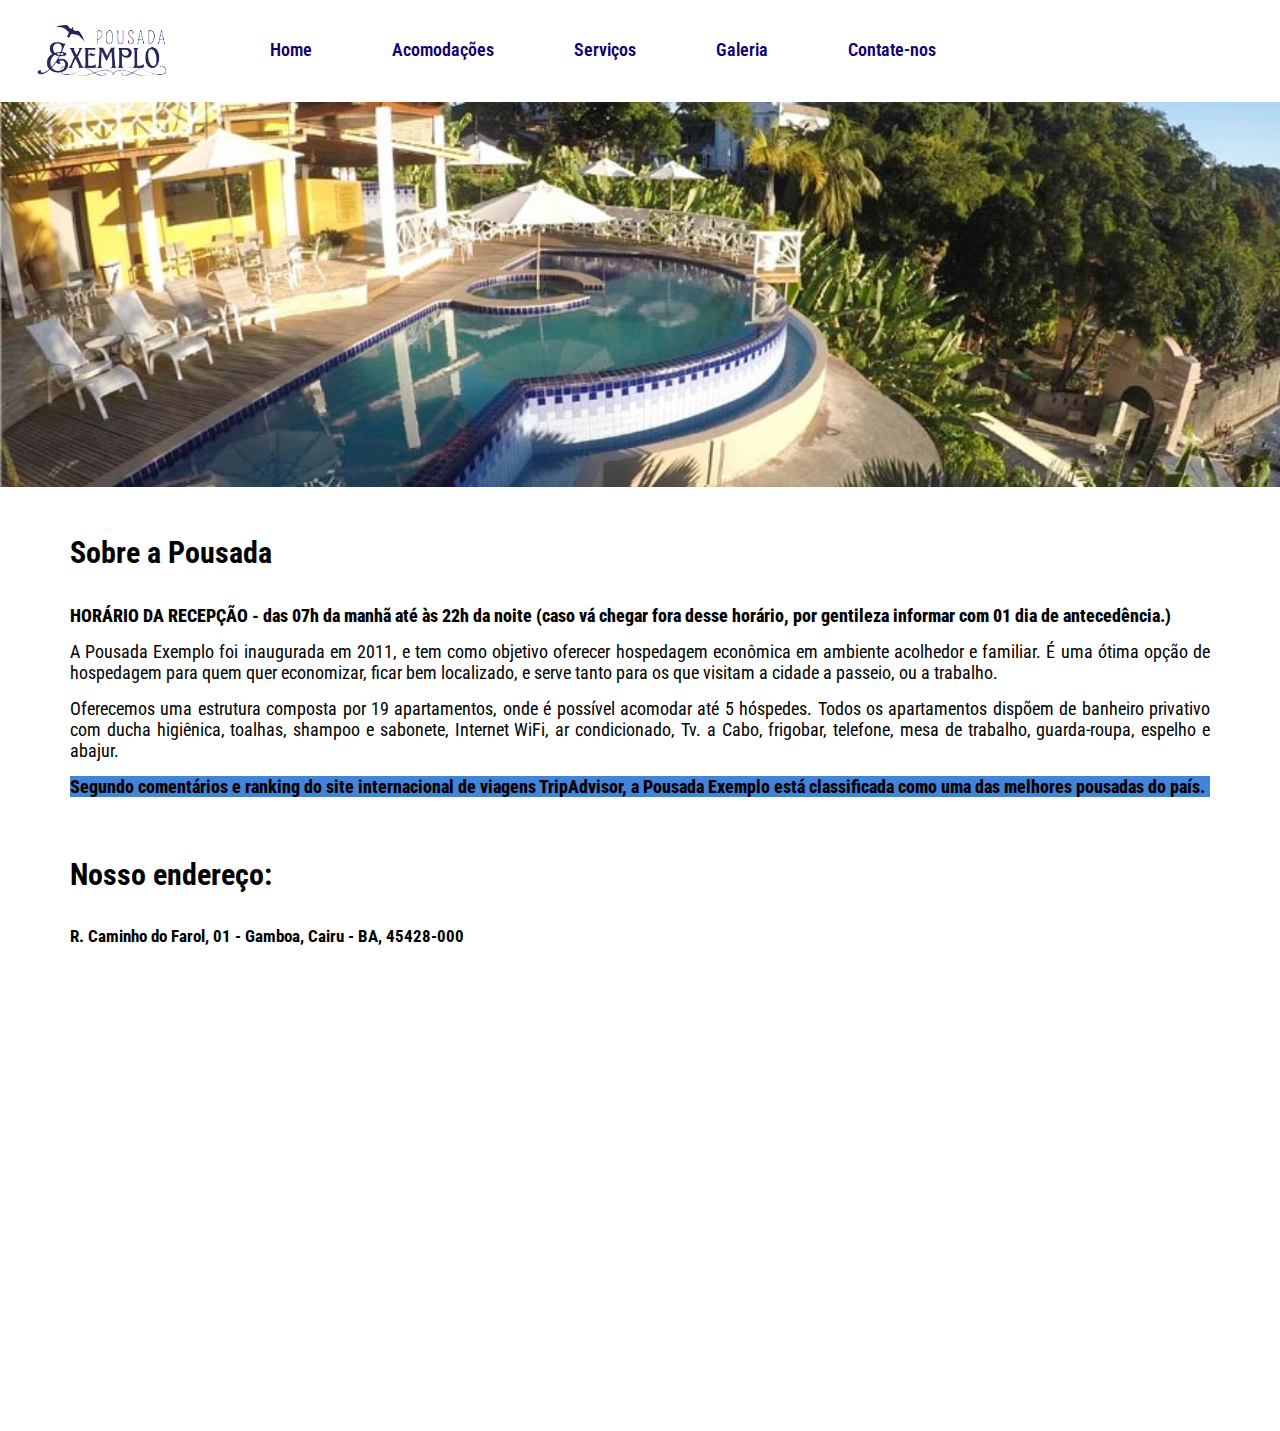
<file: index.html>
<!DOCTYPE html>
<html lang="pt-br">
    <head>
        <meta charset="UTF-8">
        <meta http-equiv="X-UA-Compatible" content="IE=edge">
        <meta name="viewport" content="width=device-width, initial-scale=1.0">
        <title>Pousada Exemplo</title>
        <link rel="stylesheet" href="css/style.css">
    </head>
    <body>
        <header>
            <div class="header">
                <div class="logo">                    
                    <a class="logo_img" href="index.html">                        
                        <img src="img/logo.png">
                    </a>                         
                </div>
                <div class="menu">
                    <nav>                    
                        <ul>
                            <li><a href="index.html">Home</a>
                            <li><a href="pages/acomodacoes.html">Acomodações</a>
                            <li><a href="pages/servicos.html">Serviços</a>
                            <li><a href="pages/galeria.html">Galeria</a>
                            <li><a href="pages/contato.html">Contate-nos</a>
                        </ul>
                    </nav>    
                </div>
            </div>           
        </header>
        <main>
            <section class="banner_background">
                <div class="banner">                                                       
                </div>
            </section>                 
            <section class="section_limit">
                <div class="assunto">
                    <h1>Sobre a Pousada</h1>
                    <p class="aviso">
                        HORÁRIO DA RECEPÇÃO - das 07h da manhã até às 22h da noite
                        (caso vá chegar fora desse horário, por gentileza informar com 01 dia de antecedência.)
                    </p>
                    <p>
                        A Pousada Exemplo foi inaugurada em 2011, e tem como objetivo oferecer hospedagem econômica em ambiente acolhedor e familiar. É uma ótima opção de hospedagem para quem quer economizar, ficar bem localizado, e serve tanto para os que visitam a cidade a passeio, ou a trabalho.
                    </p>
                    <p>
                        Oferecemos uma estrutura composta por 19 apartamentos, onde é possível acomodar até 5 hóspedes. Todos os apartamentos dispõem de banheiro privativo com ducha higiênica, toalhas, shampoo e sabonete, Internet WiFi, ar condicionado, Tv. a Cabo, frigobar, telefone, mesa de trabalho, guarda-roupa, espelho e abajur.
                    </p>
                    <p class="aviso2">
                        Segundo comentários e ranking do site internacional de viagens TripAdvisor, a Pousada Exemplo está classificada como uma das melhores pousadas do país.
                    </p>
                </div>
            </section>
        </main>
        <footer>
            <h1>Nosso endereço:</h1>
            <h5>R. Caminho do Farol, 01 - Gamboa, Cairu - BA, 45428-000</h2>
            <div class="map">
                <iframe src="https://www.google.com/maps/embed?pb=!1m18!1m12!1m3!1d1873719.185363938!2d-40.41834564579138!3d-13.644412969083085!2m3!1f0!2f0!3f0!3m2!1i1024!2i768!4f13.1!3m3!1m2!1s0x73e6b9ca3671d81%3A0x91e1b7f1d0b2f573!2sPousada%20Pass%C3%A1rgada!5e0!3m2!1spt-BR!2sbr!4v1683900785995!5m2!1spt-BR!2sbr" width="600" height="450" style="border:0;" allowfullscreen="" loading="lazy" referrerpolicy="no-referrer-when-downgrade"></iframe>
            </div>
        </footer>
    </body>
</html>
</file>
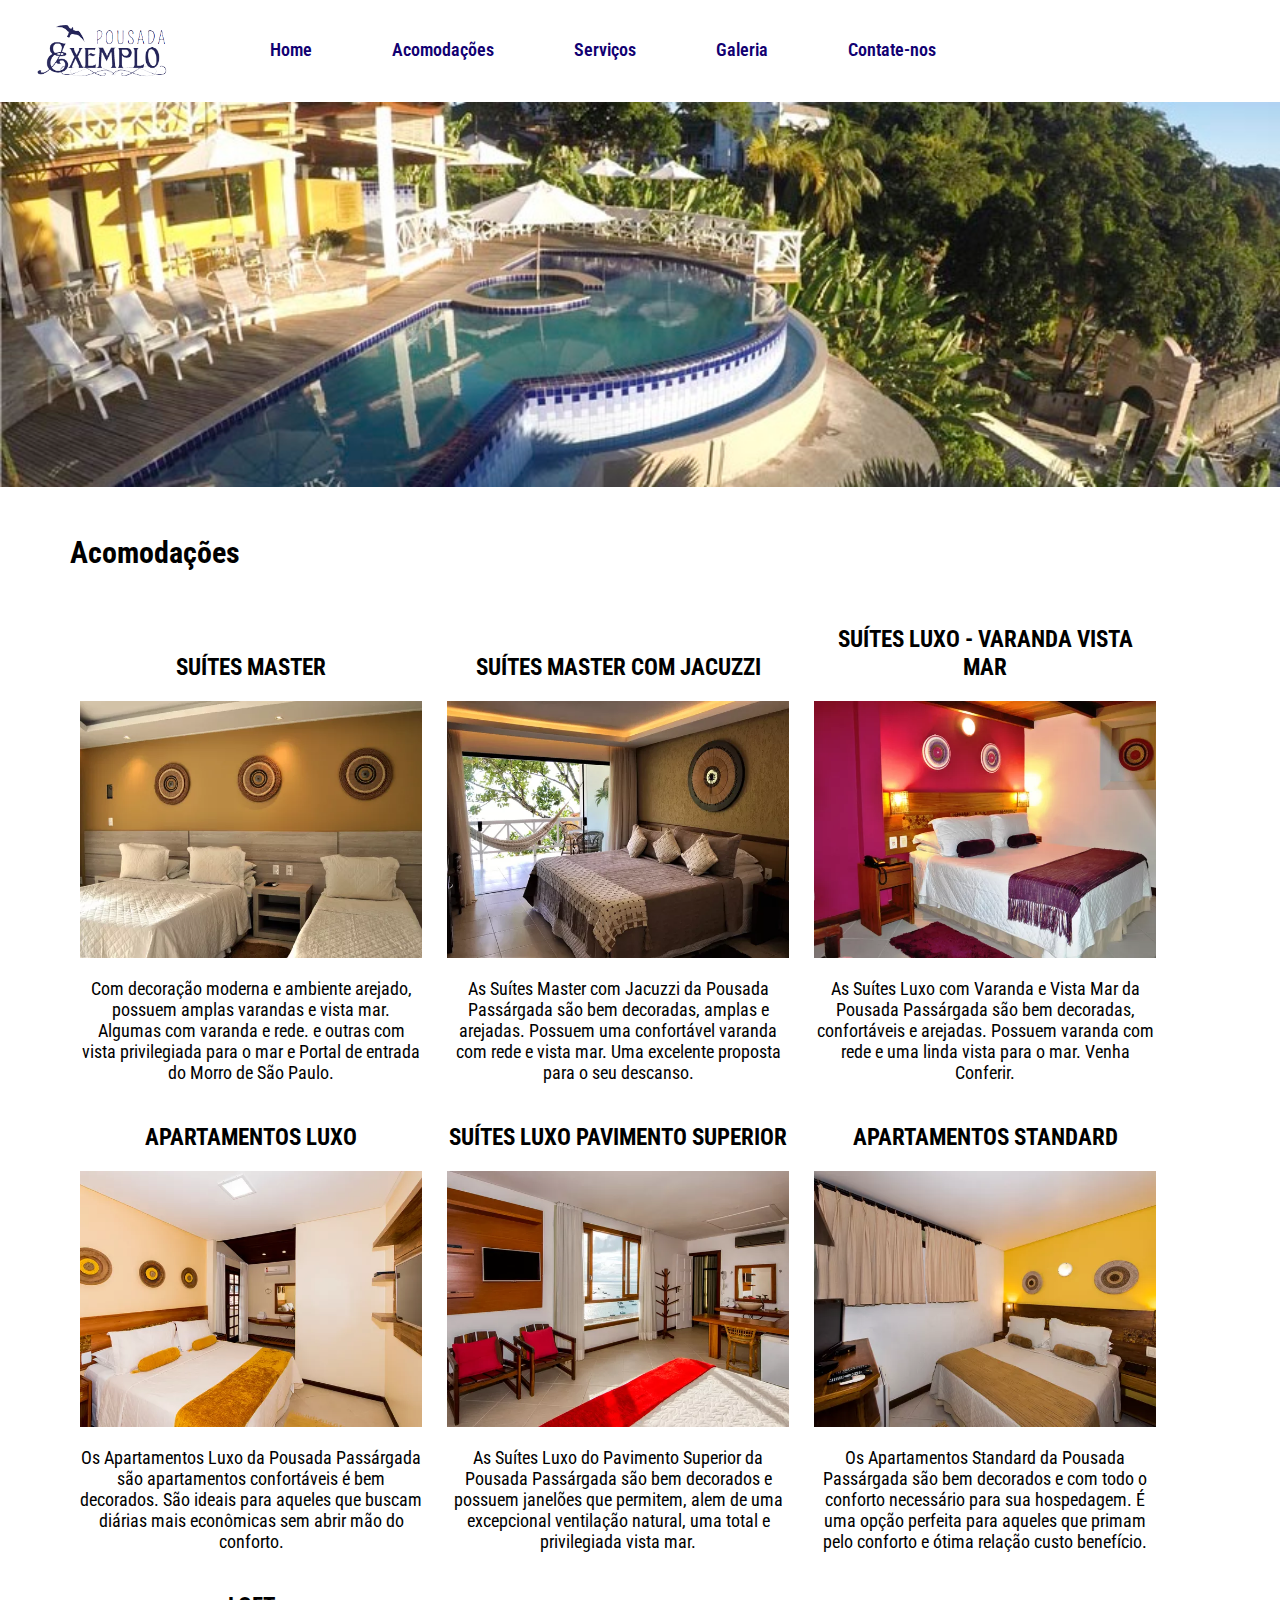
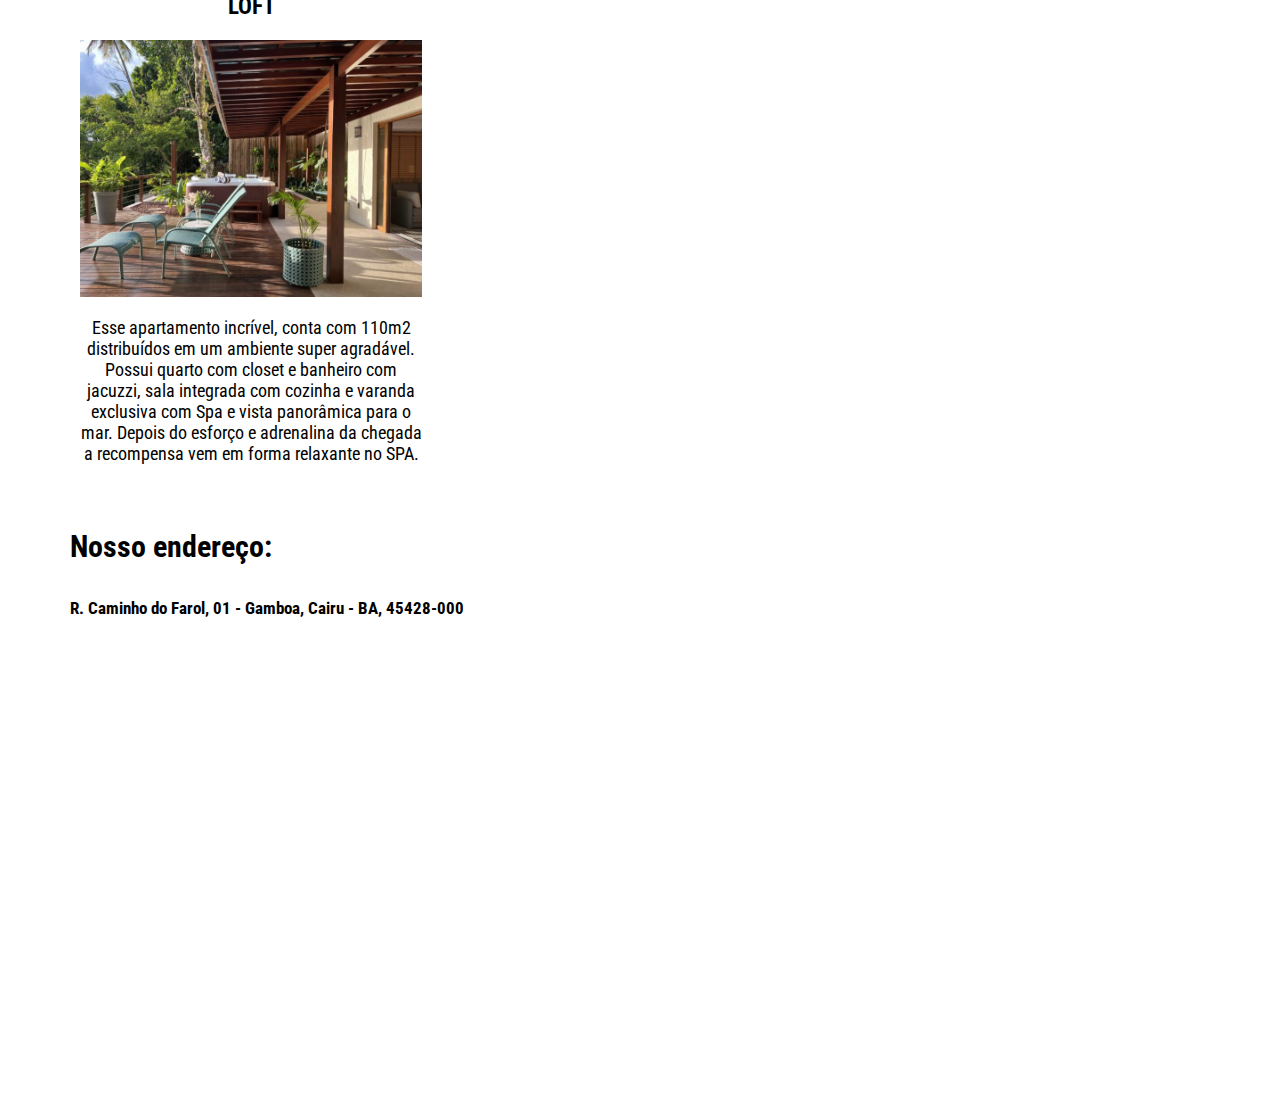
<file: pages/acomodacoes.html>
<!DOCTYPE html>
<html lang="pt-br">
    <head>
        <meta charset="UTF-8">
        <meta http-equiv="X-UA-Compatible" content="IE=edge">
        <meta name="viewport" content="width=device-width, initial-scale=1.0">
        <title>Pousada Exemplo - Acomodações</title>
        <link rel="stylesheet" href="../css/style.css">
    </head>
    <body>
        <header>
            <div class="header">
                <div class="logo">                    
                    <a class="logo_img" href="../index.html">                        
                        <img src="../img/logo.png">
                    </a>                         
                </div>
                <div class="menu">
                    <nav>                    
                        <ul>
                            <li><a href="../index.html">Home</a>
                            <li><a href="acomodacoes.html">Acomodações</a>
                            <li><a href="servicos.html">Serviços</a>
                            <li><a href="galeria.html">Galeria</a>
                            <li><a href="contato.html">Contate-nos</a>
                        </ul>
                    </nav>    
                </div>
            </div>           
        </header>
        <main>
            <section class="banner_background">
                <div class="banner">                                                       
                </div>
            </section>                 
            <section class="section_limit">
                <div class="assunto">
                    <h1>Acomodações</h1>
                    <div class="item">
                    <h3>SUÍTES MASTER</h3>
                    <img src="../img/suite-master.jpeg" alt="suite master">
                    <p>Com decoração moderna e ambiente arejado, possuem amplas varandas e vista mar. Algumas com varanda e rede. e outras com vista privilegiada para o mar e Portal de entrada do Morro de São Paulo.</p></div>
                    <div class="item">
                    <h3>SUÍTES MASTER COM JACUZZI</h3>
                    <img src="../img/suite-jacuzzi.jpeg" alt="suite master com jacuzzi">
                    <p>As Suítes Master com Jacuzzi da Pousada Passárgada são bem decoradas, amplas e arejadas. Possuem uma confortável varanda com rede e vista mar. Uma excelente proposta para o seu descanso.</p></div>
                    <div class="item">
                    <h3>SUÍTES LUXO - VARANDA VISTA MAR</h3>
                    <img src="../img/suite-varanda.jpeg" alt="suite com varanda">
                    <p>As Suítes Luxo com Varanda e Vista Mar da Pousada Passárgada são bem decoradas, confortáveis e arejadas. Possuem varanda com rede e uma linda vista para o mar. Venha Conferir.</p></div>
                    <div class="item">
                    <h3>APARTAMENTOS LUXO</h3>
                    <img src="../img/ap-luxo.jpeg" alt="apartamentos de luxo">
                    <p>Os Apartamentos Luxo da Pousada Passárgada são apartamentos confortáveis é bem decorados. São ideais para aqueles que buscam diárias mais econômicas sem abrir mão do conforto.</p></div>
                    <div class="item">
                    <h3>SUÍTES LUXO PAVIMENTO SUPERIOR</h3>
                    <img src="../img/suites-pavimento.jpeg" alt="suites pavimento superior">
                    <p>As Suítes Luxo do Pavimento Superior da Pousada Passárgada são bem decorados e possuem janelões que permitem, alem de uma excepcional ventilação natural, uma total e privilegiada vista mar.</p></div>
                    <div class="item">
                    <h3>APARTAMENTOS STANDARD</h3>
                    <img src="../img/ap-standard.jpeg" alt="apartamento standart">
                    <p>Os Apartamentos Standard da Pousada Passárgada são bem decorados e com todo o conforto necessário para sua hospedagem. É uma opção perfeita para aqueles que primam pelo conforto e ótima relação custo benefício.</p></div>
                    <div class="item">
                    <h3>LOFT</h3>
                    <img src="../img/loft.jpeg" alt="loft">
                    <p>Esse apartamento incrível, conta com 110m2 distribuídos em um ambiente super agradável.
                        Possui quarto com closet e banheiro com jacuzzi, sala integrada com cozinha e varanda exclusiva com Spa e vista panorâmica para o mar.
                        Depois do esforço e adrenalina da chegada a recompensa vem em forma relaxante no SPA.
                    </p></div>
                </div>
            </div>
            </section>
        </main>
        <footer>
            <h1>Nosso endereço:</h1>
            <h5>R. Caminho do Farol, 01 - Gamboa, Cairu - BA, 45428-000</h2>
            <div class="map">
                <iframe src="https://www.google.com/maps/embed?pb=!1m18!1m12!1m3!1d1873719.185363938!2d-40.41834564579138!3d-13.644412969083085!2m3!1f0!2f0!3f0!3m2!1i1024!2i768!4f13.1!3m3!1m2!1s0x73e6b9ca3671d81%3A0x91e1b7f1d0b2f573!2sPousada%20Pass%C3%A1rgada!5e0!3m2!1spt-BR!2sbr!4v1683900785995!5m2!1spt-BR!2sbr" width="600" height="450" style="border:0;" allowfullscreen="" loading="lazy" referrerpolicy="no-referrer-when-downgrade"></iframe>
            </div>
        </footer>
    </body>
</html>
</file>
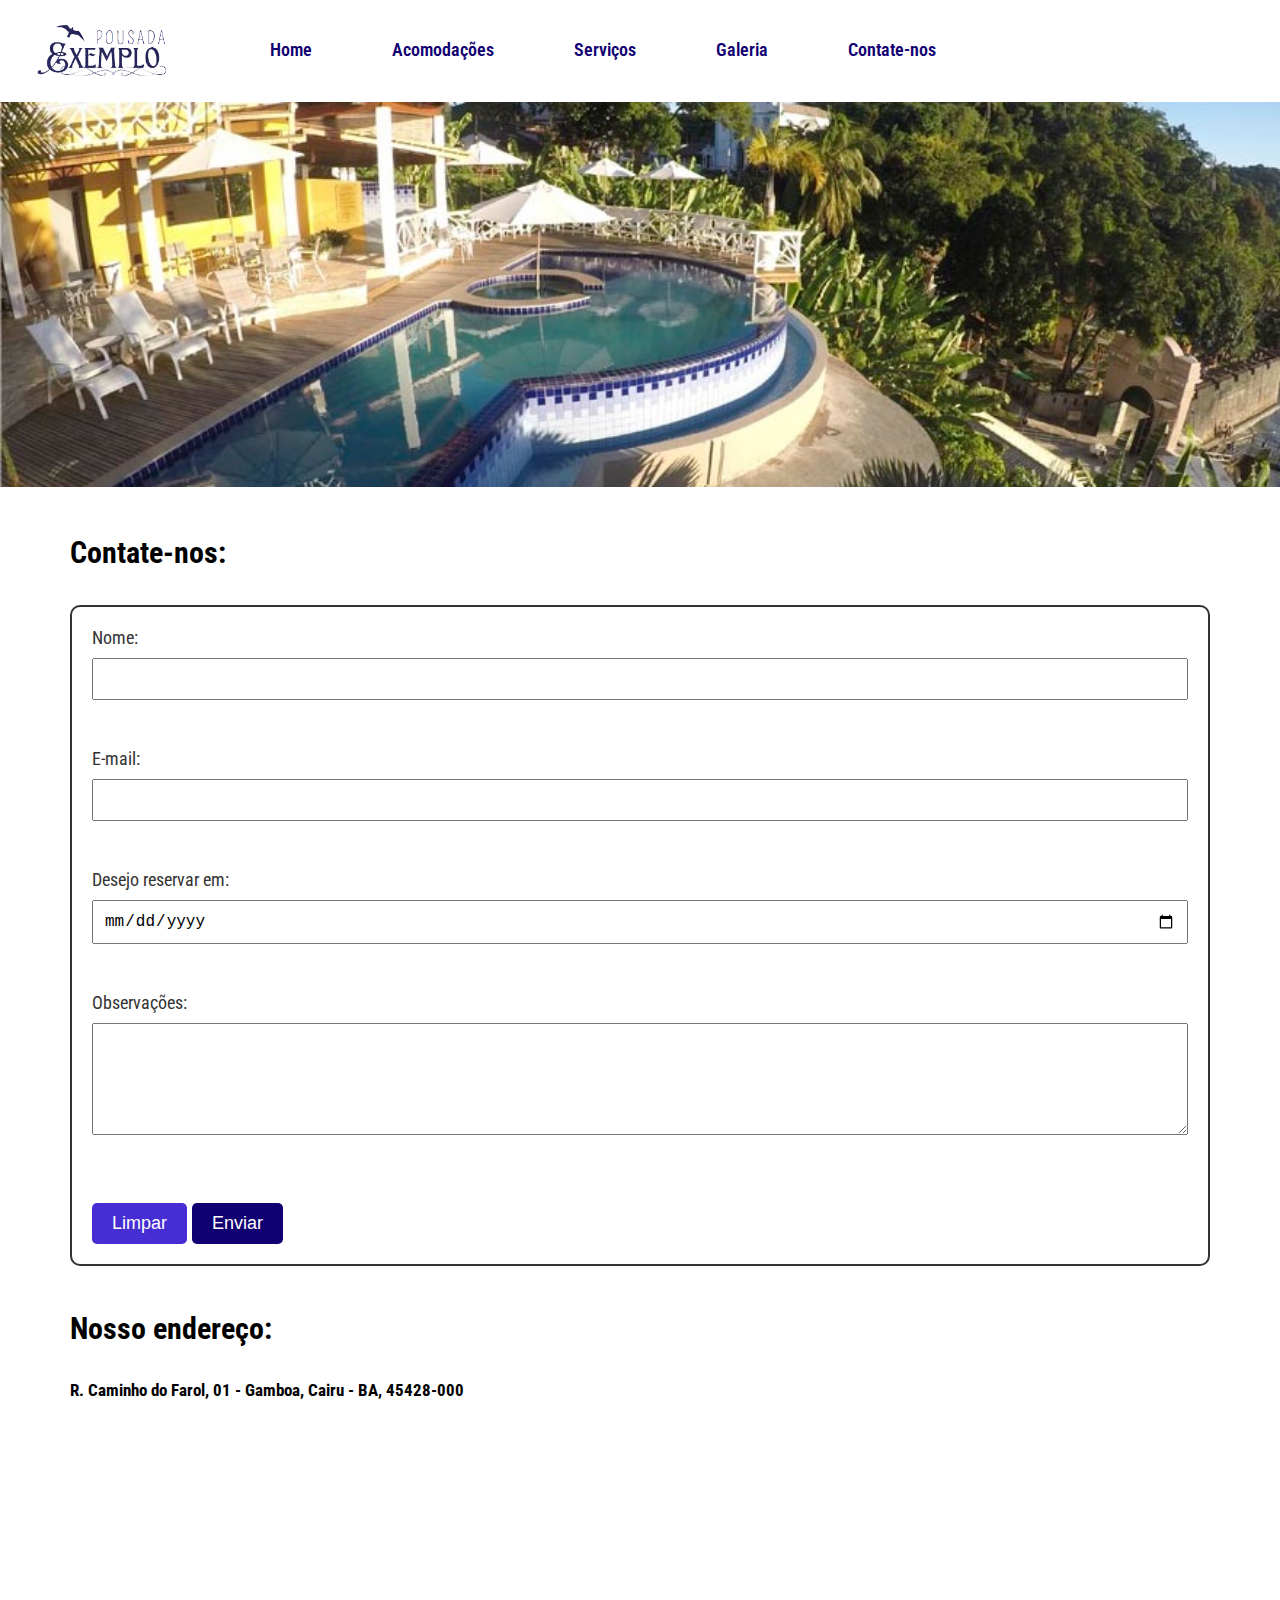
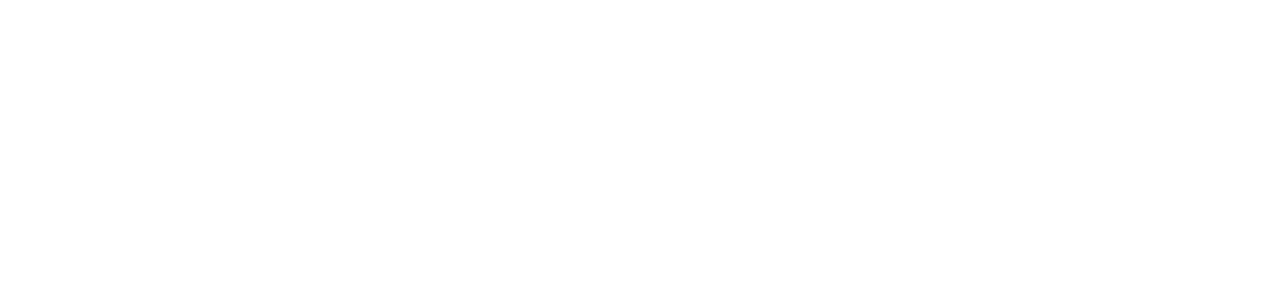
<file: pages/contato.html>
<!DOCTYPE html>
<html lang="pt-br">
    <head>
        <meta charset="UTF-8">
        <meta http-equiv="X-UA-Compatible" content="IE=edge">
        <meta name="viewport" content="width=device-width, initial-scale=1.0">
        <title>Pousada Exemplo - Contate-nos</title>
        <link rel="stylesheet" href="../css/style.css">
    </head>
    <body>
        <header>
            <div class="header">
                <div class="logo">                    
                    <a class="logo_img" href="../index.html">                        
                        <img src="../img/logo.png">
                    </a>                         
                </div>
                <div class="menu">
                    <nav>                    
                        <ul>
                            <li><a href="../index.html">Home</a>
                            <li><a href="acomodacoes.html">Acomodações</a>
                            <li><a href="servicos.html">Serviços</a>
                            <li><a href="galeria.html">Galeria</a>
                            <li><a href="contato.html">Contate-nos</a>
                        </ul>
                    </nav>    
                </div>
            </div>           
        </header>
        <main>
            <section class="banner_background">
                <div class="banner">                                                       
                </div>
            </section>                 
            <section class="section_limit">
                <div class="assunto">
                    <h1>Contate-nos:</h1>
                    <form action="#" method="post">
                        <label for="nome">Nome:</label>
                        <input type="text" id="nome" name="nome" required><br><br>
                        
                        <label for="email">E-mail:</label>
                        <input type="email" id="email" name="email" required><br><br>
                        
                        <label for="data">Desejo reservar em:</label>
                        <input type="date" id="data" name="data" required><br><br>

                        <label for="obs">Observações:</label>
                        <textarea id="obs" name="observacao" rows="5" cols="30" required></textarea><br><br>
                        
                        <input class="limpar" type="reset" value="Limpar">
                        <input class="enviar" type="submit" value="Enviar">
                      </form>
                </div>
            </section>
        </main>
        <footer>
            <h1>Nosso endereço:</h1>
            <h5>R. Caminho do Farol, 01 - Gamboa, Cairu - BA, 45428-000</h2>
            <div class="map">
                <iframe src="https://www.google.com/maps/embed?pb=!1m18!1m12!1m3!1d1873719.185363938!2d-40.41834564579138!3d-13.644412969083085!2m3!1f0!2f0!3f0!3m2!1i1024!2i768!4f13.1!3m3!1m2!1s0x73e6b9ca3671d81%3A0x91e1b7f1d0b2f573!2sPousada%20Pass%C3%A1rgada!5e0!3m2!1spt-BR!2sbr!4v1683900785995!5m2!1spt-BR!2sbr" width="600" height="450" style="border:0;" allowfullscreen="" loading="lazy" referrerpolicy="no-referrer-when-downgrade"> 
            </div>
        </footer>
    </body>
</html>
</file>
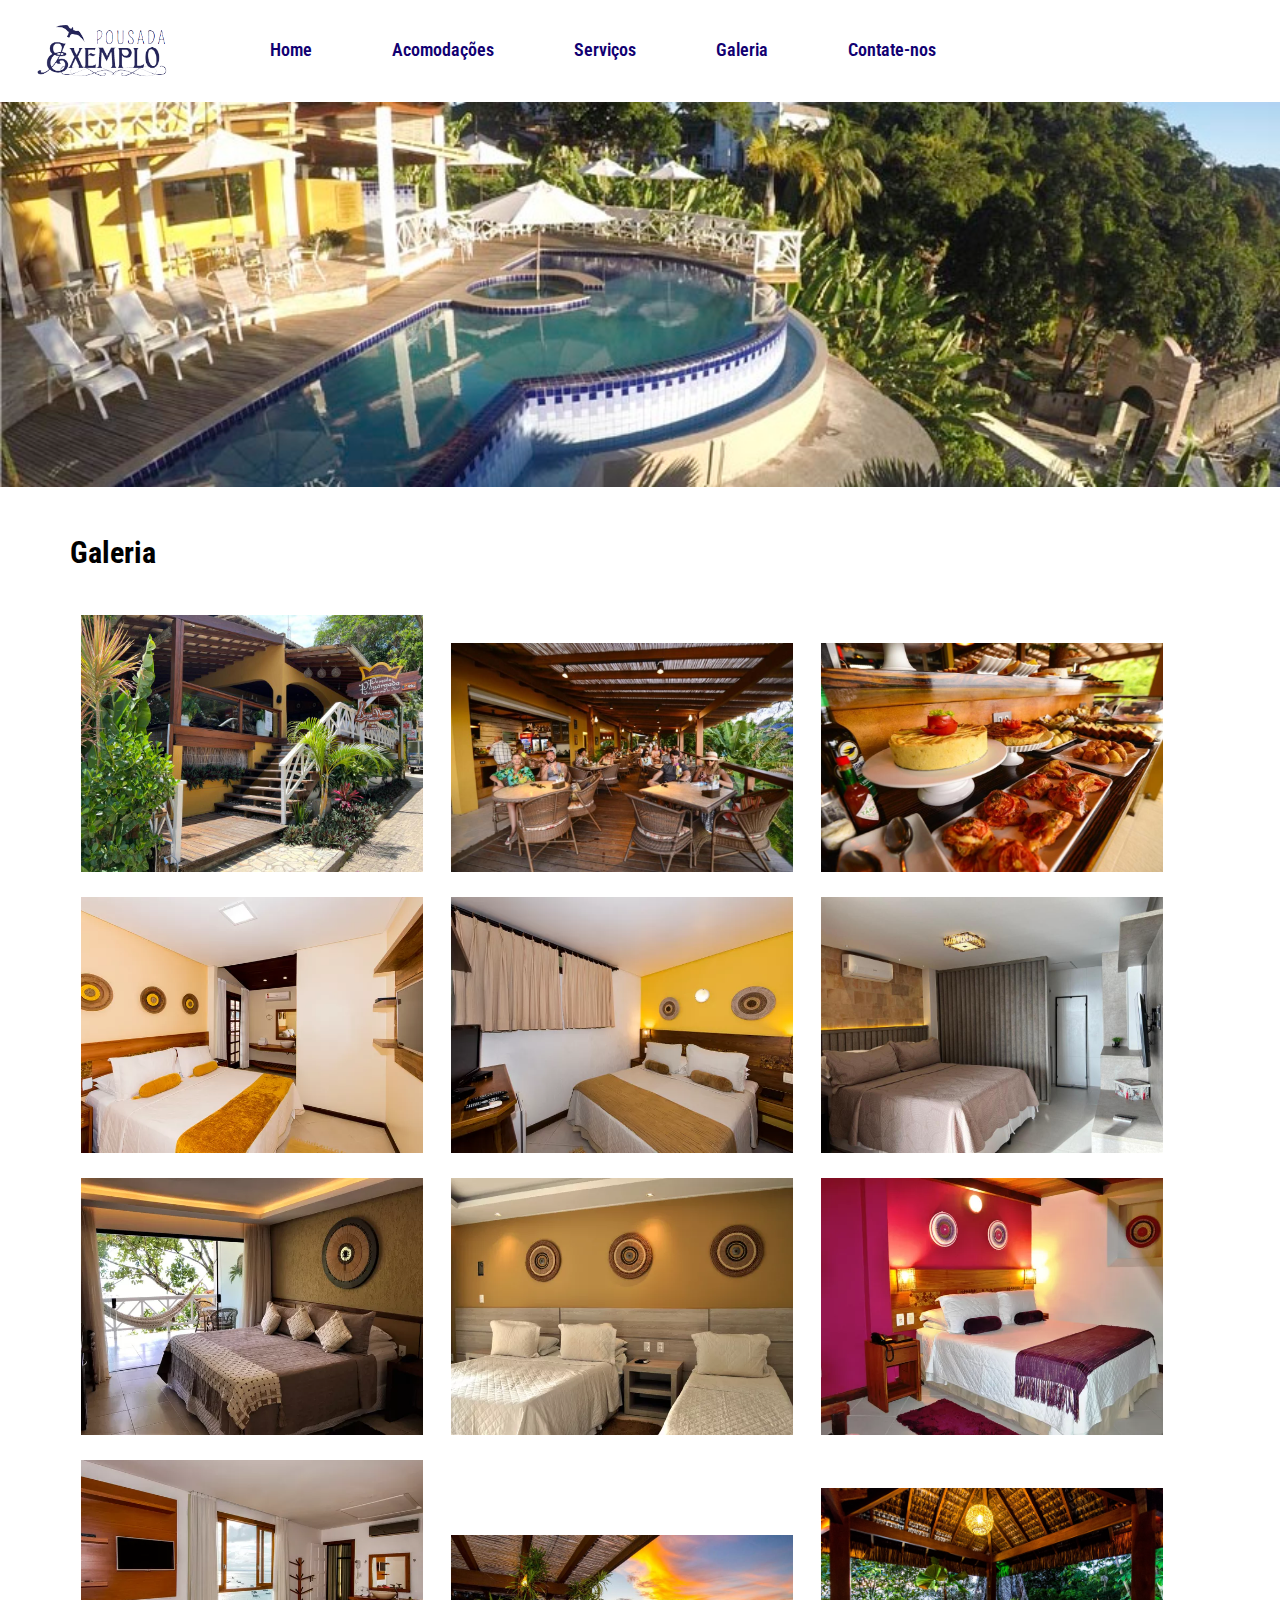
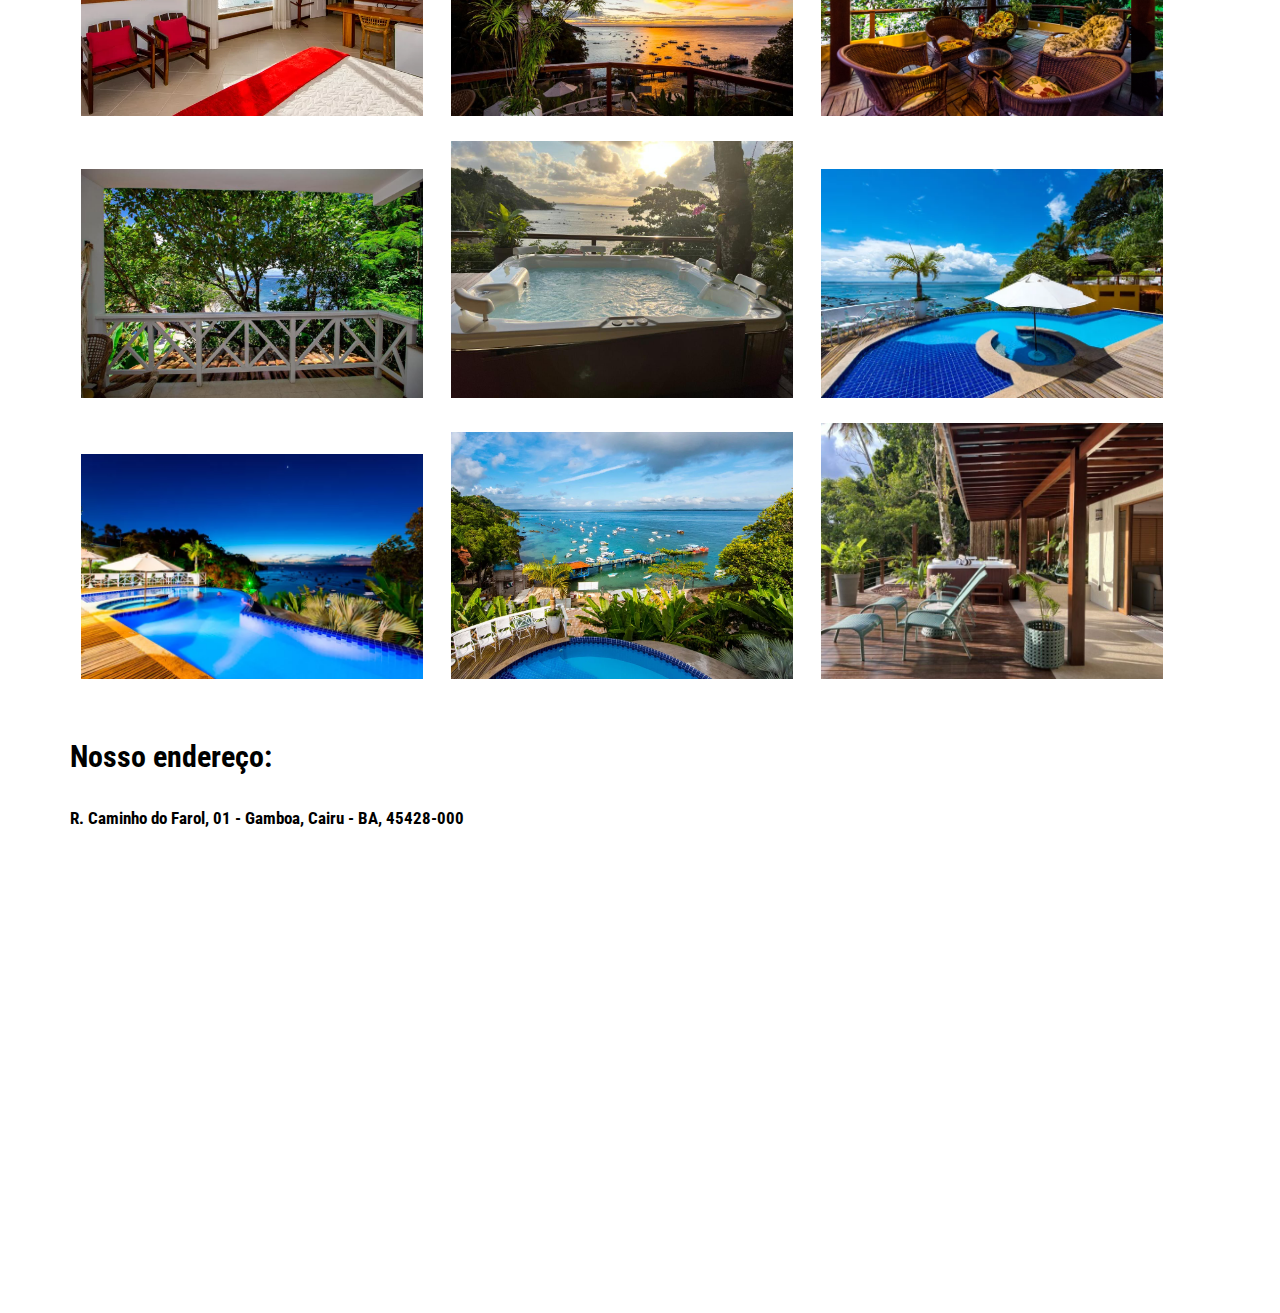
<file: pages/galeria.html>
<!DOCTYPE html>
<html lang="pt-br">
    <head>
        <meta charset="UTF-8">
        <meta http-equiv="X-UA-Compatible" content="IE=edge">
        <meta name="viewport" content="width=device-width, initial-scale=1.0">
        <title>Pousada Exemplo - Galeria</title>
        <link rel="stylesheet" href="../css/style.css">
    </head>
    <body>
        <header>
            <div class="header">
                <div class="logo">                    
                    <a class="logo_img" href="../index.html">                        
                        <img src="../img/logo.png">
                    </a>                         
                </div>
                <div class="menu">
                    <nav>                    
                        <ul>
                            <li><a href="../index.html">Home</a>
                            <li><a href="acomodacoes.html">Acomodações</a>
                            <li><a href="servicos.html">Serviços</a>
                            <li><a href="galeria.html">Galeria</a>
                            <li><a href="contato.html">Contate-nos</a>
                        </ul>
                    </nav>    
                </div>
            </div>           
        </header>
        <main>
            <section class="banner_background">
                <div class="banner">                                                       
                </div>
            </section>                 
            <section class="section_limit">
                <div class="assunto">
                    <h1>Galeria</h1>
                    <div class="item1">
                    <img src="../img/entrada.jpg" alt=""></div>
                    <div class="item1">
                    <img src="../img/almoco.jpg" alt=""></div>
                    <div class="item1">
                    <img src="../img/comidas.jpg" alt=""></div>
                    <div class="item1">
                    <img src="../img/ap-luxo.jpeg" alt=""></div>
                    <div class="item1">
                    <img src="../img/ap-standard.jpeg" alt=""></div>
                    <div class="item1">
                    <img src="../img/quarto.jpg" alt=""></div>
                    <div class="item1">
                    <img src="../img/suite-jacuzzi.jpeg" alt=""></div>
                    <div class="item1">
                    <img src="../img/suite-master.jpeg" alt=""></div>
                    <div class="item1">
                    <img src="../img/suite-varanda.jpeg" alt=""></div>
                    <div class="item1">
                    <img src="../img/suites-pavimento.jpeg" alt=""></div>
                    <div class="item1">
                    <img src="../img/vista.jpg" alt=""></div>
                    <div class="item1">
                    <img src="..//img/terraco.jpeg" alt=""></div>
                    <div class="item1">
                    <img src="../img/varanda.jpg" alt=""></div>
                    <div class="item1">
                    <img src="../img/hidro.jpg" alt=""></div>
                    <div class="item1">
                    <img src="../img/piscina01.jpeg" alt=""></div>
                    <div class="item1">
                    <img src="../img/piscina02.jpeg" alt=""></div>
                    <div class="item1">
                    <img src="../img/piscina03.jpeg" alt=""></div>
                    <div class="item1">
                    <img src="../img/loft.jpeg" alt=""></div>
                    </div>
                </div>
            </section>
        </main>
        <footer>
            <h1>Nosso endereço:</h1>
            <h5>R. Caminho do Farol, 01 - Gamboa, Cairu - BA, 45428-000</h2>
            <div class="map">
                <iframe src="https://www.google.com/maps/embed?pb=!1m18!1m12!1m3!1d1873719.185363938!2d-40.41834564579138!3d-13.644412969083085!2m3!1f0!2f0!3f0!3m2!1i1024!2i768!4f13.1!3m3!1m2!1s0x73e6b9ca3671d81%3A0x91e1b7f1d0b2f573!2sPousada%20Pass%C3%A1rgada!5e0!3m2!1spt-BR!2sbr!4v1683900785995!5m2!1spt-BR!2sbr" width="600" height="450" style="border:0;" allowfullscreen="" loading="lazy" referrerpolicy="no-referrer-when-downgrade"></iframe>
            </div>
        </footer>
    </body>
</html>
</file>
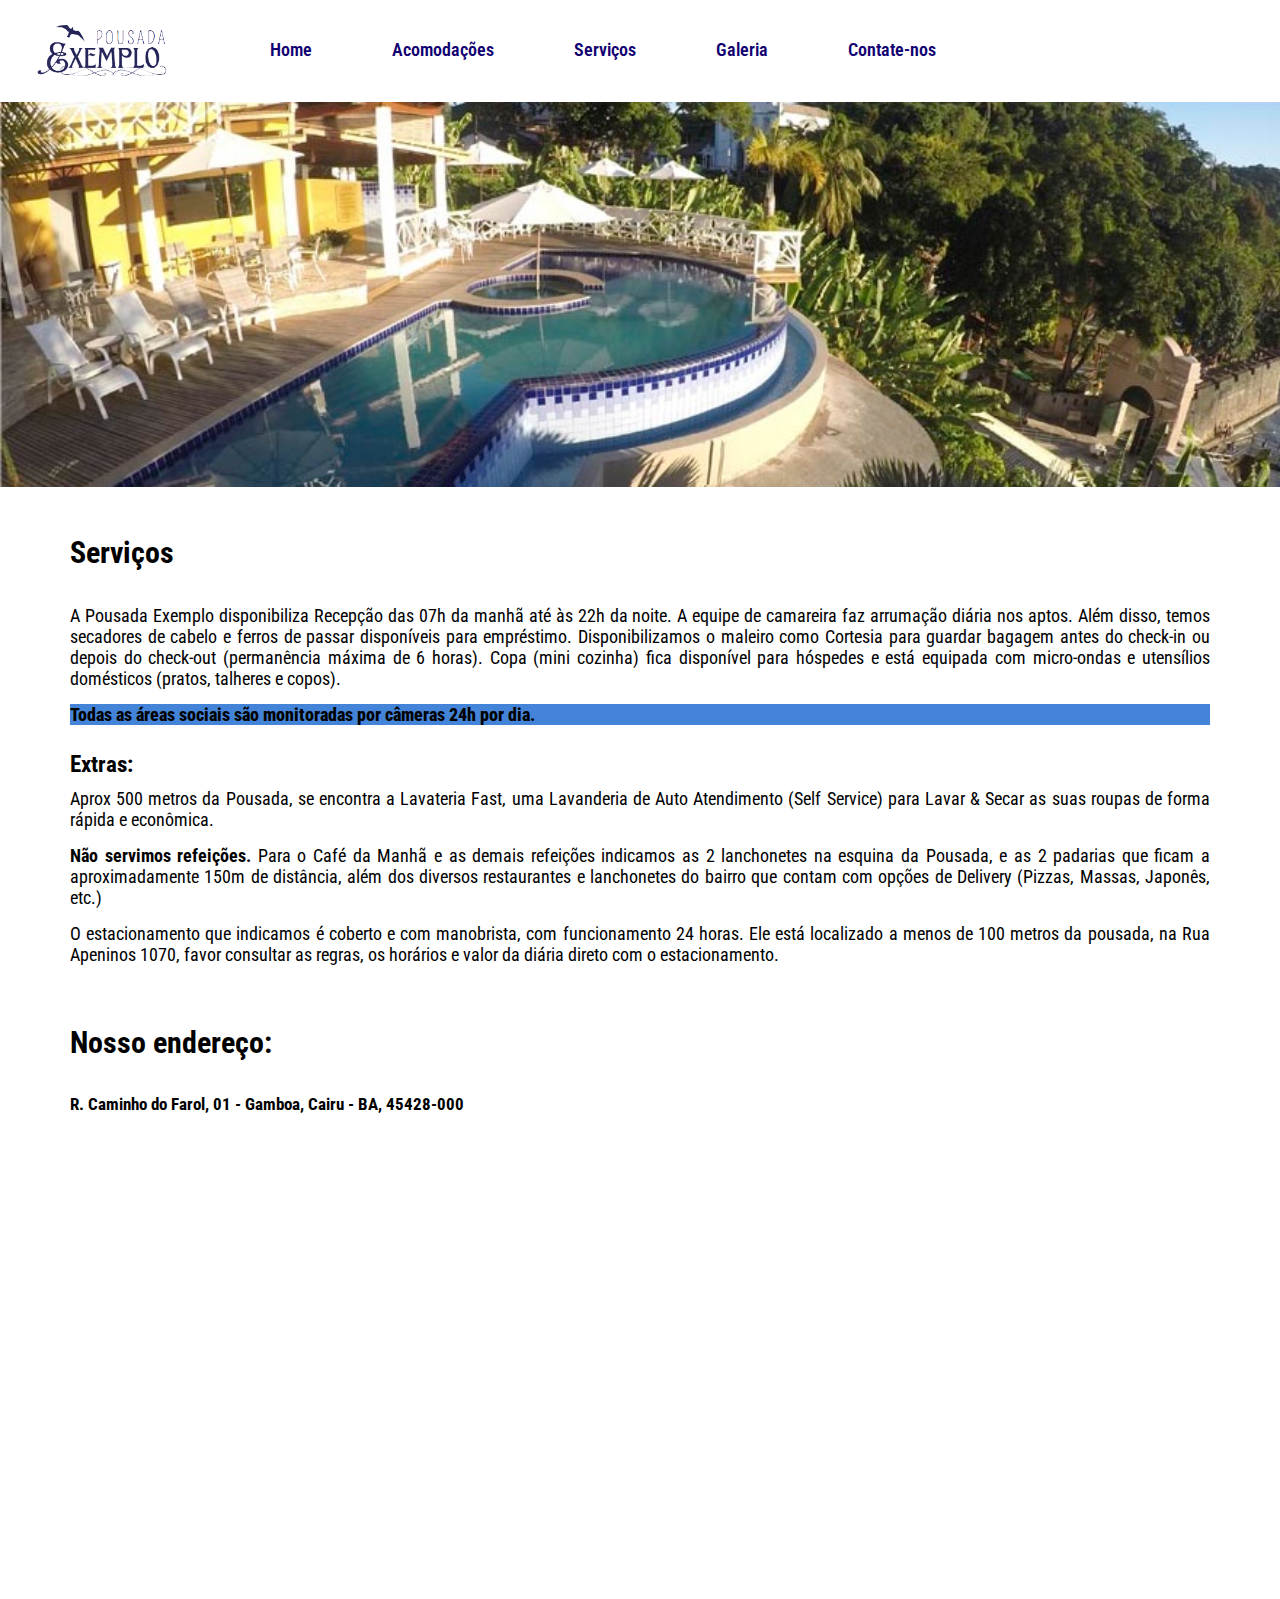
<file: pages/servicos.html>
<!DOCTYPE html>
<html lang="pt-br">
    <head>
        <meta charset="UTF-8">
        <meta http-equiv="X-UA-Compatible" content="IE=edge">
        <meta name="viewport" content="width=device-width, initial-scale=1.0">
        <title>Pousada Exemplo - Serviços</title>
        <link rel="stylesheet" href="../css/style.css">
    </head>
    <body>
        <header>
            <div class="header">
                <div class="logo">                    
                    <a class="logo_img" href="../index.html">                        
                        <img src="../img/logo.png">
                    </a>                         
                </div>
                <div class="menu">
                    <nav>                    
                        <ul>
                            <li><a href="../index.html">Home</a>
                            <li><a href="acomodacoes.html">Acomodações</a>
                            <li><a href="servicos.html">Serviços</a>
                            <li><a href="galeria.html">Galeria</a>
                            <li><a href="contato.html">Contate-nos</a>
                        </ul>
                    </nav>    
                </div>
            </div>           
        </header>
        <main>
            <section class="banner_background">
                <div class="banner">                                                       
                </div>
            </section>                 
            <section class="section_limit">
                <div class="assunto">
                    <h1>Serviços</h1>
                    <p>
                        A Pousada Exemplo disponibiliza Recepção das 07h da manhã até às 22h da noite. A equipe de camareira faz arrumação diária nos aptos. Além disso, temos secadores de cabelo e ferros de passar disponíveis para empréstimo. Disponibilizamos o maleiro como Cortesia para guardar bagagem antes do check-in ou depois do check-out (permanência máxima de 6 horas). Copa (mini cozinha) fica disponível para hóspedes e está equipada com micro-ondas e utensílios domésticos (pratos, talheres e copos).
                    </p>
                    <p class="aviso2">
                        Todas as áreas sociais são monitoradas por câmeras 24h por dia.
                    </p>
                    <h3>Extras:</h3>
                    <p>
                        Aprox 500 metros da Pousada, se encontra a Lavateria Fast, uma Lavanderia de Auto Atendimento (Self Service) para Lavar & Secar as suas roupas de forma rápida e econômica.
                    </p>
                    <p>
                        <b>Não servimos refeições.</b> Para o Café da Manhã e as demais refeições indicamos as 2 lanchonetes na esquina da Pousada, e as 2 padarias que ficam a aproximadamente 150m de distância, além dos diversos restaurantes e lanchonetes do bairro que contam com opções de Delivery (Pizzas, Massas, Japonês, etc.)
                    </p>
                    <p>
                        <p>
                            O estacionamento que indicamos é coberto e com manobrista, com funcionamento 24 horas. Ele está localizado a menos de 100 metros da pousada, na Rua Apeninos 1070, favor consultar as regras, os horários e valor da diária direto com o estacionamento.
                        </p>
                    </p>
                </div>
            </section>
        </main>
        <footer>
            <h1>Nosso endereço:</h1>
            <h5>R. Caminho do Farol, 01 - Gamboa, Cairu - BA, 45428-000</h2>
            <div class="map">
                <iframe src="https://www.google.com/maps/embed?pb=!1m18!1m12!1m3!1d1873719.185363938!2d-40.41834564579138!3d-13.644412969083085!2m3!1f0!2f0!3f0!3m2!1i1024!2i768!4f13.1!3m3!1m2!1s0x73e6b9ca3671d81%3A0x91e1b7f1d0b2f573!2sPousada%20Pass%C3%A1rgada!5e0!3m2!1spt-BR!2sbr!4v1683900785995!5m2!1spt-BR!2sbr" width="600" height="450" style="border:0;" allowfullscreen="" loading="lazy" referrerpolicy="no-referrer-when-downgrade"></iframe>
            </div>
        </footer>
    </body>
</html>
</file>
<file: css/style.css>
@import url('https://fonts.googleapis.com/css2?family=Roboto+Condensed&display=swap');
* {
    margin: 0px;
    padding: 0px;
    box-sizing: border-box;
}
body {
    font-family: 'Roboto Condensed', sans-serif;
    font-weight: 400;
    font-size: 20px;
}
header {
    background-color: rgb(255, 255, 255);   
    width: 100%; 
}
.header {
    max-width: 100%;
    height: 100px;
    margin:auto;
    display:flex;
    align-items: center;
    border-bottom: 2px solid rgb(255, 255, 255);    
}
.logo {
    display: flex;
    justify-content: center;
    padding-left: 10px;    
    margin-right: 15px;
}
.logo_img {
    display: flex;
    align-items: center;
}
.logo img {    
        height:90px;
}
nav {
    display: flex;
    align-items: center;
    height: 45px;
}
.menu {
    align-content: center;
    display: flex;
}
.menu ul {
    display: flex;
}
.menu ul li {
    list-style: none;    
}
.menu li a {
    margin-left: 50px;
    color: rgb(17, 0, 114);
    font-weight: 600;
    font-size: 18px;
    text-decoration: none;
    padding: 0px 20px 0px 10px;    
}
.menu li a:hover {
    color: rgb(122, 122, 122);
    opacity: 1;
}
main { 
    background-color: rgb(255, 255, 255);
}
.section_limit {
    max-width: 1140px;
    margin: 35px auto;
}
.banner_background {
    background-image:url("../img/imginicio.jpg");
    background-repeat: no-repeat;
    background-size: 100%;
    background-position: center; 
}
.banner {
    display: flex;
    max-width: 100%;
    height: 390px;
    margin: auto;
    object-fit: cover;
}
h1 {
    font-size: 30px;
}
p {
    font-size: 18px;
    text-align: justify;
    margin-bottom: 15px;
}
.aviso, .aviso2{
    font-weight: 800;
}
.aviso2{
    background-color: rgb(68, 132, 216);
}
.map{
    overflow:hidden;
    height:50px;
    
}
.map iframe{
    height:50%;
    width:100%;
    position:absolute;
}
footer h1, footer h5{
    max-width: 1140px;
    margin: 35px auto;
}
form{
    width: 100%;
    margin: 0 auto;
    padding: 20px;
    border: 2px solid #333;
    border-radius: 10px;
}
label{
    display: block;
    margin-bottom: 10px;
    font-size: 18px;
    color: #333;
} 
textarea, #nome, #email, #data{
    display: block;
    width: 100%;
    padding: 10px;
    font-size: 16px;
}
textarea{
    margin-bottom: 20px;
}
.enviar, .limpar{
    color: #fff;
    padding: 10px 20px;
    font-size: 18px;
    border: none;
    border-radius: 5px;
    cursor: pointer;
}
.enviar{
    background-color: rgb(17, 0, 114);
}
.limpar{
    background-color: rgb(70, 45, 212);
}
input:hover {
    background-color: rgb(122, 122, 122);
}
.assunto h1{
    padding-bottom: 35px;
}
.assunto h3{
    padding: 10px 0px;

}

.assunto, img{
    height: auto;
    width: auto;
    padding: 10px 0px;
}


.items {
    display: flex;
    flex-direction: row;
    flex-wrap: wrap;
  }
  
.item {
    display: inline-block;
    width: 30%;
    margin: 10px;
    text-align: center;
}
  
.item h3 {
    margin-top: 0;
}
  
.item img {
    width: 100%;
    height: auto;
    vertical-align: middle;
  }
  
  .item p {
    max-width: 500px;
    margin: 10px auto;
    text-align: center;
  }

  .item1 {
    flex-wrap: wrap;
    display: inline-block;
    width: 30%;
    margin: 0 1%;
    text-align: center;
    flex: 1;
  }
  
  .item1 img {
    flex-wrap: wrap;
    max-width: 100%;
    height: auto;
  }
</file>
